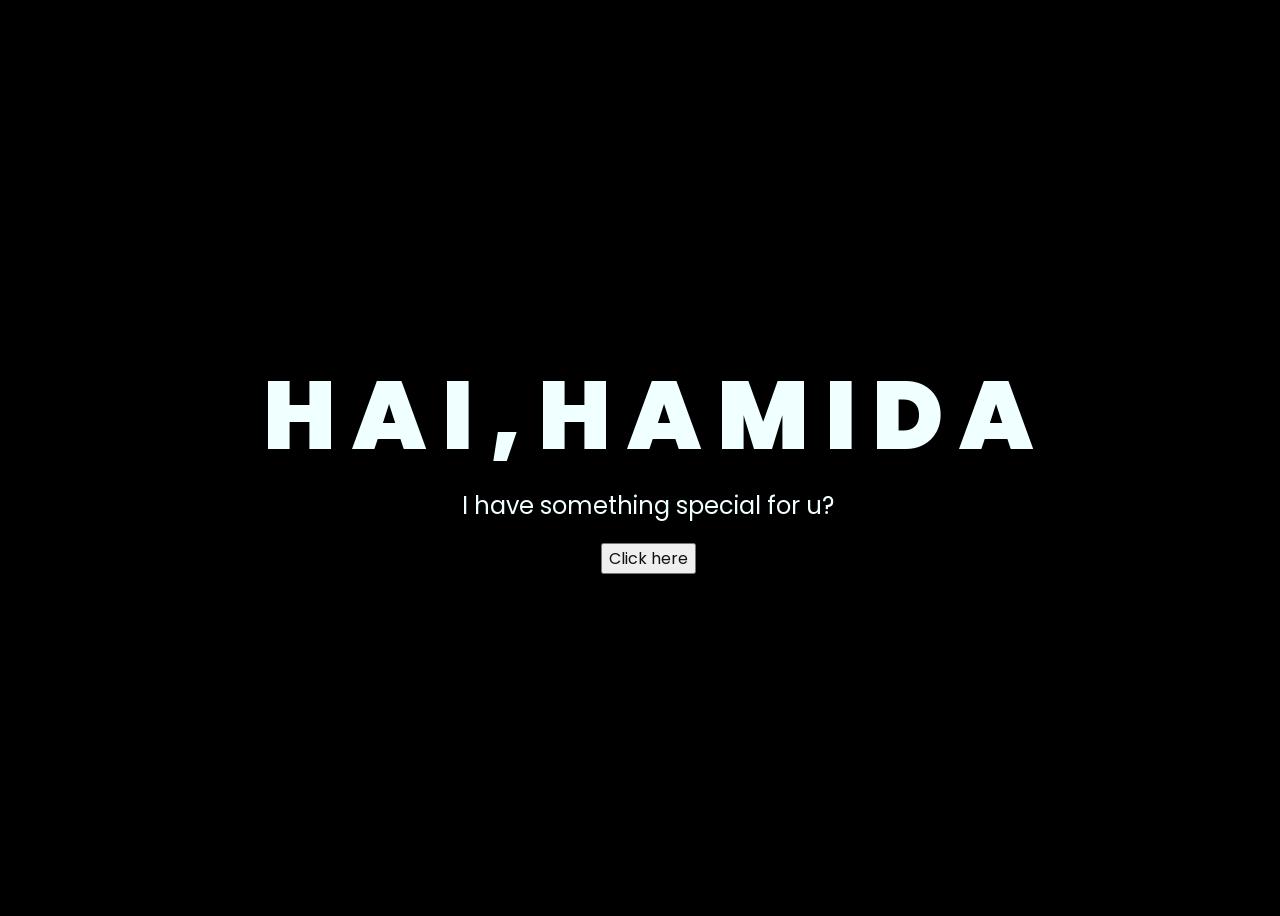
<file: index.html>
<!DOCTYPE html>
<html lang="en">
<head>
    <meta charset="UTF-8">
    <meta http-equiv="X-UA-Compatible" content="IE=edge">
    <meta name="viewport" content="width=device-width, initial-scale=1.0">
    <link rel="stylesheet" href="css/style.css">
    <link rel="icon" href="img/flowers.png" type="image/x-icon">
    <title>Flowers for Hamida
    </title>
</head>
<body>
    <div class="greetings">
    
        <span>H</span>
        <span>A</span>
        <span>I</span>
        <span>,</span>
        <span>H</span>
        <span>A</span>
        <span>M</span>
        <span>I</span>
        <span>D</span>
        <span>A</span>
   
      
    
      
       
    </div>
    <div class="description">
        <span>I have something special for u?</span>
      
    </div>
    <div class="button">
        <button>
            <a href="flower.html">Click here</a>
        </button>
        
    </div>
</body>
</html>
</file>
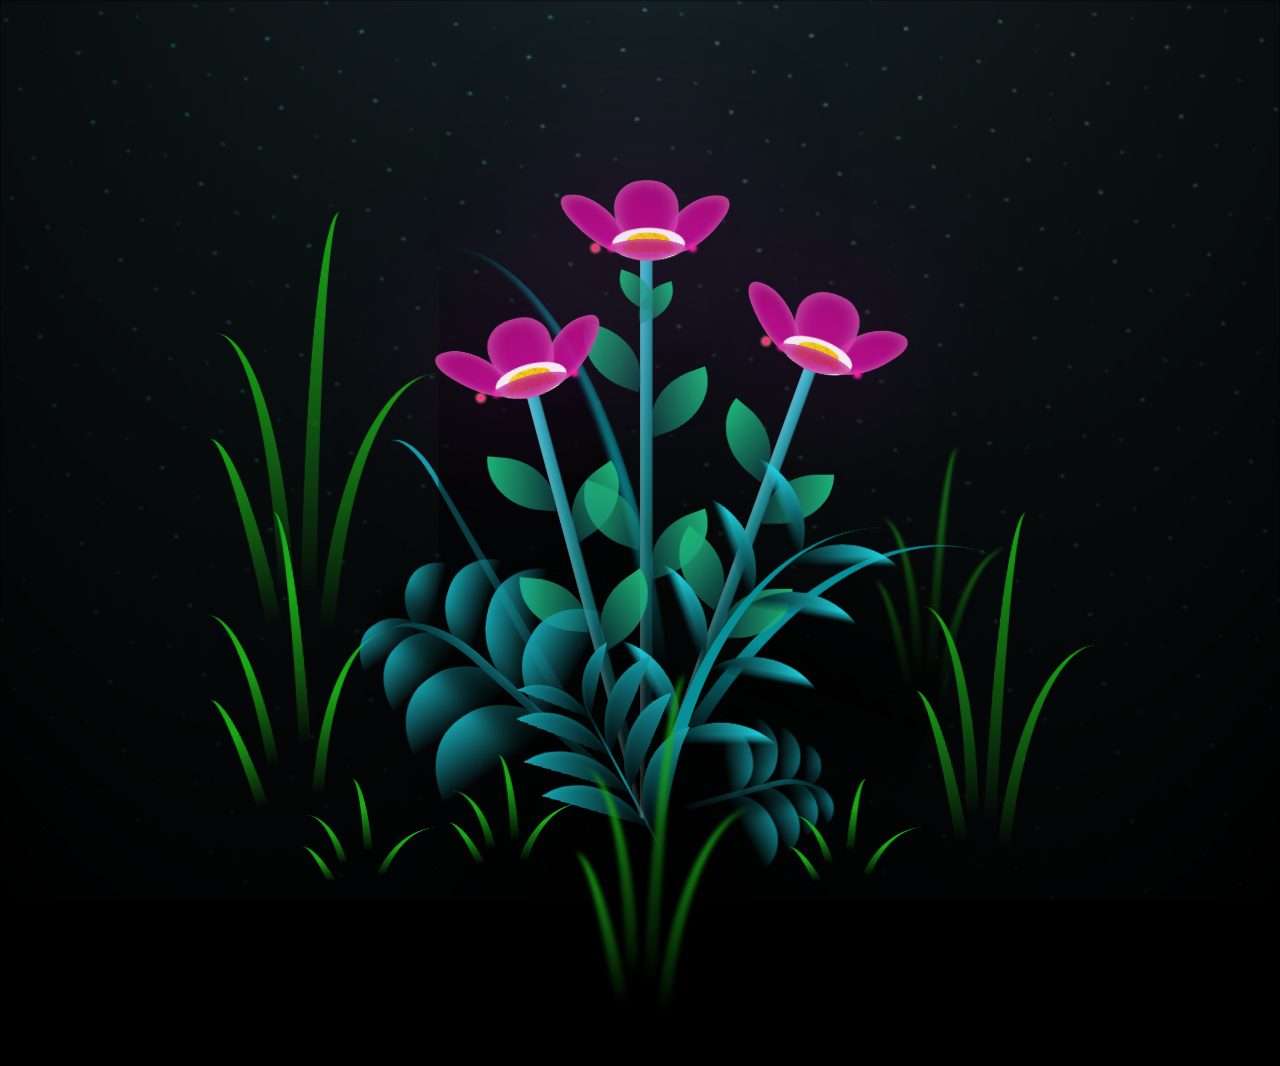
<file: flower.html>
<!DOCTYPE html>
<html lang="en">
<head>
    <meta charset="UTF-8">
    <meta http-equiv="X-UA-Compatible" content="IE=edge">
    <meta name="viewport" content="width=device-width, initial-scale=1.0">
    <link rel="stylesheet" href="css/main.css">
    <link rel="icon" href="img/flowers.png" type="image/x-icon">
    <title>flowers for Hamida
    </title>
</head>
<body class="container">

    <div class="night"></div>
    <div class="flowers">
      <div class="flower flower--1">
        <div class="flower__leafs flower__leafs--1">
          <div class="flower__leaf flower__leaf--1"></div>
          <div class="flower__leaf flower__leaf--2"></div>
          <div class="flower__leaf flower__leaf--3"></div>
          <div class="flower__leaf flower__leaf--4"></div>
          <div class="flower__white-circle"></div>
  
          <div class="flower__light flower__light--1"></div>
          <div class="flower__light flower__light--2"></div>
          <div class="flower__light flower__light--3"></div>
          <div class="flower__light flower__light--4"></div>
          <div class="flower__light flower__light--5"></div>
          <div class="flower__light flower__light--6"></div>
          <div class="flower__light flower__light--7"></div>
          <div class="flower__light flower__light--8"></div>
  
        </div>
        <div class="flower__line">
          <div class="flower__line__leaf flower__line__leaf--1"></div>
          <div class="flower__line__leaf flower__line__leaf--2"></div>
          <div class="flower__line__leaf flower__line__leaf--3"></div>
          <div class="flower__line__leaf flower__line__leaf--4"></div>
          <div class="flower__line__leaf flower__line__leaf--5"></div>
          <div class="flower__line__leaf flower__line__leaf--6"></div>
        </div>
      </div>
  
      <div class="flower flower--2">
        <div class="flower__leafs flower__leafs--2">
          <div class="flower__leaf flower__leaf--1"></div>
          <div class="flower__leaf flower__leaf--2"></div>
          <div class="flower__leaf flower__leaf--3"></div>
          <div class="flower__leaf flower__leaf--4"></div>
          <div class="flower__white-circle"></div>
  
          <div class="flower__light flower__light--1"></div>
          <div class="flower__light flower__light--2"></div>
          <div class="flower__light flower__light--3"></div>
          <div class="flower__light flower__light--4"></div>
          <div class="flower__light flower__light--5"></div>
          <div class="flower__light flower__light--6"></div>
          <div class="flower__light flower__light--7"></div>
          <div class="flower__light flower__light--8"></div>
  
        </div>
        <div class="flower__line">
          <div class="flower__line__leaf flower__line__leaf--1"></div>
          <div class="flower__line__leaf flower__line__leaf--2"></div>
          <div class="flower__line__leaf flower__line__leaf--3"></div>
          <div class="flower__line__leaf flower__line__leaf--4"></div>
        </div>
      </div>
  
      <div class="flower flower--3">
        <div class="flower__leafs flower__leafs--3">
          <div class="flower__leaf flower__leaf--1"></div>
          <div class="flower__leaf flower__leaf--2"></div>
          <div class="flower__leaf flower__leaf--3"></div>
          <div class="flower__leaf flower__leaf--4"></div>
          <div class="flower__white-circle"></div>
  
          <div class="flower__light flower__light--1"></div>
          <div class="flower__light flower__light--2"></div>
          <div class="flower__light flower__light--3"></div>
          <div class="flower__light flower__light--4"></div>
          <div class="flower__light flower__light--5"></div>
          <div class="flower__light flower__light--6"></div>
          <div class="flower__light flower__light--7"></div>
          <div class="flower__light flower__light--8"></div>
  
        </div>
        <div class="flower__line">
          <div class="flower__line__leaf flower__line__leaf--1"></div>
          <div class="flower__line__leaf flower__line__leaf--2"></div>
          <div class="flower__line__leaf flower__line__leaf--3"></div>
          <div class="flower__line__leaf flower__line__leaf--4"></div>
        </div>
      </div>
  
      <div class="grow-ans" style="--d:1.2s">
        <div class="flower__g-long">
          <div class="flower__g-long__top"></div>
          <div class="flower__g-long__bottom"></div>
        </div>
      </div>
  
      <div class="growing-grass">
        <div class="flower__grass flower__grass--1">
          <div class="flower__grass--top"></div>
          <div class="flower__grass--bottom"></div>
          <div class="flower__grass__leaf flower__grass__leaf--1"></div>
          <div class="flower__grass__leaf flower__grass__leaf--2"></div>
          <div class="flower__grass__leaf flower__grass__leaf--3"></div>
          <div class="flower__grass__leaf flower__grass__leaf--4"></div>
          <div class="flower__grass__leaf flower__grass__leaf--5"></div>
          <div class="flower__grass__leaf flower__grass__leaf--6"></div>
          <div class="flower__grass__leaf flower__grass__leaf--7"></div>
          <div class="flower__grass__leaf flower__grass__leaf--8"></div>
          <div class="flower__grass__overlay"></div>
        </div>
      </div>
  
      <div class="growing-grass">
        <div class="flower__grass flower__grass--2">
          <div class="flower__grass--top"></div>
          <div class="flower__grass--bottom"></div>
          <div class="flower__grass__leaf flower__grass__leaf--1"></div>
          <div class="flower__grass__leaf flower__grass__leaf--2"></div>
          <div class="flower__grass__leaf flower__grass__leaf--3"></div>
          <div class="flower__grass__leaf flower__grass__leaf--4"></div>
          <div class="flower__grass__leaf flower__grass__leaf--5"></div>
          <div class="flower__grass__leaf flower__grass__leaf--6"></div>
          <div class="flower__grass__leaf flower__grass__leaf--7"></div>
          <div class="flower__grass__leaf flower__grass__leaf--8"></div>
          <div class="flower__grass__overlay"></div>
        </div>
      </div>
  
      <div class="grow-ans" style="--d:2.4s">
        <div class="flower__g-right flower__g-right--1">
          <div class="leaf"></div>
        </div>
      </div>
  
      <div class="grow-ans" style="--d:2.8s">
        <div class="flower__g-right flower__g-right--2">
          <div class="leaf"></div>
        </div>
      </div>
  
      <div class="grow-ans" style="--d:2.8s">
        <div class="flower__g-front">
          <div class="flower__g-front__leaf-wrapper flower__g-front__leaf-wrapper--1">
            <div class="flower__g-front__leaf"></div>
          </div>
          <div class="flower__g-front__leaf-wrapper flower__g-front__leaf-wrapper--2">
            <div class="flower__g-front__leaf"></div>
          </div>
          <div class="flower__g-front__leaf-wrapper flower__g-front__leaf-wrapper--3">
            <div class="flower__g-front__leaf"></div>
          </div>
          <div class="flower__g-front__leaf-wrapper flower__g-front__leaf-wrapper--4">
            <div class="flower__g-front__leaf"></div>
          </div>
          <div class="flower__g-front__leaf-wrapper flower__g-front__leaf-wrapper--5">
            <div class="flower__g-front__leaf"></div>
          </div>
          <div class="flower__g-front__leaf-wrapper flower__g-front__leaf-wrapper--6">
            <div class="flower__g-front__leaf"></div>
          </div>
          <div class="flower__g-front__leaf-wrapper flower__g-front__leaf-wrapper--7">
            <div class="flower__g-front__leaf"></div>
          </div>
          <div class="flower__g-front__leaf-wrapper flower__g-front__leaf-wrapper--8">
            <div class="flower__g-front__leaf"></div>
          </div>
          <div class="flower__g-front__line"></div>
        </div>
      </div>
  
      <div class="grow-ans" style="--d:3.2s">
        <div class="flower__g-fr">
          <div class="leaf"></div>
          <div class="flower__g-fr__leaf flower__g-fr__leaf--1"></div>
          <div class="flower__g-fr__leaf flower__g-fr__leaf--2"></div>
          <div class="flower__g-fr__leaf flower__g-fr__leaf--3"></div>
          <div class="flower__g-fr__leaf flower__g-fr__leaf--4"></div>
          <div class="flower__g-fr__leaf flower__g-fr__leaf--5"></div>
          <div class="flower__g-fr__leaf flower__g-fr__leaf--6"></div>
          <div class="flower__g-fr__leaf flower__g-fr__leaf--7"></div>
          <div class="flower__g-fr__leaf flower__g-fr__leaf--8"></div>
        </div>
      </div>
  
      <div class="long-g long-g--0">
        <div class="grow-ans" style="--d:3s">
          <div class="leaf leaf--0"></div>
        </div>
        <div class="grow-ans" style="--d:2.2s">
          <div class="leaf leaf--1"></div>
        </div>
        <div class="grow-ans" style="--d:3.4s">
          <div class="leaf leaf--2"></div>
        </div>
        <div class="grow-ans" style="--d:3.6s">
          <div class="leaf leaf--3"></div>
        </div>
      </div>
  
      <div class="long-g long-g--1">
        <div class="grow-ans" style="--d:3.6s">
          <div class="leaf leaf--0"></div>
        </div>
        <div class="grow-ans" style="--d:3.8s">
          <div class="leaf leaf--1"></div>
        </div>
        <div class="grow-ans" style="--d:4s">
          <div class="leaf leaf--2"></div>
        </div>
        <div class="grow-ans" style="--d:4.2s">
          <div class="leaf leaf--3"></div>
        </div>
      </div>
  
      <div class="long-g long-g--2">
        <div class="grow-ans" style="--d:4s">
          <div class="leaf leaf--0"></div>
        </div>
        <div class="grow-ans" style="--d:4.2s">
          <div class="leaf leaf--1"></div>
        </div>
        <div class="grow-ans" style="--d:4.4s">
          <div class="leaf leaf--2"></div>
        </div>
        <div class="grow-ans" style="--d:4.6s">
          <div class="leaf leaf--3"></div>
        </div>
      </div>
  
      <div class="long-g long-g--3">
        <div class="grow-ans" style="--d:4s">
          <div class="leaf leaf--0"></div>
        </div>
        <div class="grow-ans" style="--d:4.2s">
          <div class="leaf leaf--1"></div>
        </div>
        <div class="grow-ans" style="--d:3s">
          <div class="leaf leaf--2"></div>
        </div>
        <div class="grow-ans" style="--d:3.6s">
          <div class="leaf leaf--3"></div>
        </div>
      </div>
  
      <div class="long-g long-g--4">
        <div class="grow-ans" style="--d:4s">
          <div class="leaf leaf--0"></div>
        </div>
        <div class="grow-ans" style="--d:4.2s">
          <div class="leaf leaf--1"></div>
        </div>
        <div class="grow-ans" style="--d:3s">
          <div class="leaf leaf--2"></div>
        </div>
        <div class="grow-ans" style="--d:3.6s">
          <div class="leaf leaf--3"></div>
        </div>
      </div>
  
      <div class="long-g long-g--5">
        <div class="grow-ans" style="--d:4s">
          <div class="leaf leaf--0"></div>
        </div>
        <div class="grow-ans" style="--d:4.2s">
          <div class="leaf leaf--1"></div>
        </div>
        <div class="grow-ans" style="--d:3s">
          <div class="leaf leaf--2"></div>
        </div>
        <div class="grow-ans" style="--d:3.6s">
          <div class="leaf leaf--3"></div>
        </div>
      </div>
  
      <div class="long-g long-g--6">
        <div class="grow-ans" style="--d:4.2s">
          <div class="leaf leaf--0"></div>
        </div>
        <div class="grow-ans" style="--d:4.4s">
          <div class="leaf leaf--1"></div>
        </div>
        <div class="grow-ans" style="--d:4.6s">
          <div class="leaf leaf--2"></div>
        </div>
        <div class="grow-ans" style="--d:4.8s">
          <div class="leaf leaf--3"></div>
        </div>
      </div>
  
      <div class="long-g long-g--7">
        <div class="grow-ans" style="--d:3s">
          <div class="leaf leaf--0"></div>
        </div>
        <div class="grow-ans" style="--d:3.2s">
          <div class="leaf leaf--1"></div>
        </div>
        <div class="grow-ans" style="--d:3.5s">
          <div class="leaf leaf--2"></div>
        </div>
        <div class="grow-ans" style="--d:3.6s">
          <div class="leaf leaf--3"></div>
        </div>
      </div>
    </div>
    <script src="main.js"></script>
  </body>
</html>
</file>
<file: css/style.css>
@import url('https://fonts.googleapis.com/css2?family=Poppins:ital,wght@0,500;1,900&display=swap');
*{
    font-family: 'Poppins',cursive;
}
body{
    color: azure;
    width: 100%;
    height: 100vh;
    display: flex;
    flex-direction: column;
    align-items: center;
    justify-content: center;
    background-color: black;
}
.greetings{
    font-size: 6rem;
    font-weight: 900;
}
.greetings > span{
    animation: glow 2.5s ease-in-out infinite;
}
@keyframes glow{
    0%, 100%{
        color: #fff;
        text-shadow: 0 0 12px #39c6d6, 0 0 50px #39c6d6, 0 0 100px #39c6d6;
    }
    10%, 90%{
        color: #111;
        text-shadow: none;
    }
}
.greetings > span:nth-child(2){
    animation-delay: .2s ;
}
.greetings > span:nth-child(3){
    animation-delay: .4s ;
}
.greetings > span:nth-child(4){
    animation-delay: .6s;
}
.greetings > span:nth-child(5){
    animation-delay: .8s;
}

.description{
    font-size: 1.5rem;
    margin-bottom: 20px;
}

.button a{
    text-decoration: none;
    font-size: 1rem;
    color: #111;
}

@media screen and (max-width:574px){
    .greetings{
        display: block;
        font-size: 3rem;
        font-weight: 500;
        text-align: center;
    }
    .description{
        font-size: 1rem;
    }
    
    .button a{
        font-size: .5rem;
    }
}
</file>
<file: css/main.css>
*,
*::after,
*::before {
  padding: 0;
  margin: 0;
  box-sizing: border-box;
}

:root {
  --dark-color: #000;
}

body {
  display: flex;
  align-items: flex-end;
  justify-content: center;
  min-height: 100vh;
  background-color: var(--dark-color);
  overflow: hidden;
  perspective: 1000px;
}

.night {
  position: fixed;
  left: 50%;
  top: 0;
  transform: translateX(-50%);
  width: 100%;
  height: 100%;
  filter: blur(0.1vmin);
  background-image: radial-gradient(ellipse at top, transparent 0%, var(--dark-color)), radial-gradient(ellipse at bottom, var(--dark-color), rgba(145, 233, 255, 0.2)), repeating-linear-gradient(220deg, rgb(0, 0, 0) 0px, rgb(0, 0, 0) 19px, transparent 19px, transparent 22px), repeating-linear-gradient(189deg, rgb(0, 0, 0) 0px, rgb(0, 0, 0) 19px, transparent 19px, transparent 22px), repeating-linear-gradient(148deg, rgb(0, 0, 0) 0px, rgb(0, 0, 0) 19px, transparent 19px, transparent 22px), linear-gradient(90deg, rgb(0, 255, 250), rgb(240, 240, 240));
}

.flowers {
  position: relative;
  transform: scale(0.9);
}

.flower {
  position: absolute;
  bottom: 10vmin;
  transform-origin: bottom center;
  z-index: 10;
  --fl-speed: 0.8s;
}
.flower--1 {
  -webkit-animation: moving-flower-1 4s linear infinite;
          animation: moving-flower-1 4s linear infinite;
}
.flower--1 .flower__line {
  height: 70vmin;
  -webkit-animation-delay: 0.3s;
          animation-delay: 0.3s;
}
.flower--1 .flower__line__leaf--1 {
  -webkit-animation: blooming-leaf-right var(--fl-speed) 1.6s backwards;
          animation: blooming-leaf-right var(--fl-speed) 1.6s backwards;
}
.flower--1 .flower__line__leaf--2 {
  -webkit-animation: blooming-leaf-right var(--fl-speed) 1.4s backwards;
          animation: blooming-leaf-right var(--fl-speed) 1.4s backwards;
}
.flower--1 .flower__line__leaf--3 {
  -webkit-animation: blooming-leaf-left var(--fl-speed) 1.2s backwards;
          animation: blooming-leaf-left var(--fl-speed) 1.2s backwards;
}
.flower--1 .flower__line__leaf--4 {
  -webkit-animation: blooming-leaf-left var(--fl-speed) 1s backwards;
          animation: blooming-leaf-left var(--fl-speed) 1s backwards;
}
.flower--1 .flower__line__leaf--5 {
  -webkit-animation: blooming-leaf-right var(--fl-speed) 1.8s backwards;
          animation: blooming-leaf-right var(--fl-speed) 1.8s backwards;
}
.flower--1 .flower__line__leaf--6 {
  -webkit-animation: blooming-leaf-left var(--fl-speed) 2s backwards;
          animation: blooming-leaf-left var(--fl-speed) 2s backwards;
}
.flower--2 {
  left: 50%;
  transform: rotate(20deg);
  -webkit-animation: moving-flower-2 4s linear infinite;
          animation: moving-flower-2 4s linear infinite;
}
.flower--2 .flower__line {
  height: 60vmin;
  -webkit-animation-delay: 0.6s;
          animation-delay: 0.6s;
}
.flower--2 .flower__line__leaf--1 {
  -webkit-animation: blooming-leaf-right var(--fl-speed) 1.9s backwards;
          animation: blooming-leaf-right var(--fl-speed) 1.9s backwards;
}
.flower--2 .flower__line__leaf--2 {
  -webkit-animation: blooming-leaf-right var(--fl-speed) 1.7s backwards;
          animation: blooming-leaf-right var(--fl-speed) 1.7s backwards;
}
.flower--2 .flower__line__leaf--3 {
  -webkit-animation: blooming-leaf-left var(--fl-speed) 1.5s backwards;
          animation: blooming-leaf-left var(--fl-speed) 1.5s backwards;
}
.flower--2 .flower__line__leaf--4 {
  -webkit-animation: blooming-leaf-left var(--fl-speed) 1.3s backwards;
          animation: blooming-leaf-left var(--fl-speed) 1.3s backwards;
}
.flower--3 {
  left: 50%;
  transform: rotate(-15deg);
  -webkit-animation: moving-flower-3 4s linear infinite;
          animation: moving-flower-3 4s linear infinite;
}
.flower--3 .flower__line {
  -webkit-animation-delay: 0.9s;
          animation-delay: 0.9s;
}
.flower--3 .flower__line__leaf--1 {
  -webkit-animation: blooming-leaf-right var(--fl-speed) 2.5s backwards;
          animation: blooming-leaf-right var(--fl-speed) 2.5s backwards;
}
.flower--3 .flower__line__leaf--2 {
  -webkit-animation: blooming-leaf-right var(--fl-speed) 2.3s backwards;
          animation: blooming-leaf-right var(--fl-speed) 2.3s backwards;
}
.flower--3 .flower__line__leaf--3 {
  -webkit-animation: blooming-leaf-left var(--fl-speed) 2.1s backwards;
          animation: blooming-leaf-left var(--fl-speed) 2.1s backwards;
}
.flower--3 .flower__line__leaf--4 {
  -webkit-animation: blooming-leaf-left var(--fl-speed) 1.9s backwards;
          animation: blooming-leaf-left var(--fl-speed) 1.9s backwards;
}
.flower__leafs {
  position: relative;
  -webkit-animation: blooming-flower 2s backwards;
          animation: blooming-flower 2s backwards;
}
.flower__leafs--1 {
  -webkit-animation-delay: 1.1s;
          animation-delay: 1.1s;
}
.flower__leafs--2 {
  -webkit-animation-delay: 1.4s;
          animation-delay: 1.4s;
}
.flower__leafs--3 {
  -webkit-animation-delay: 1.7s;
          animation-delay: 1.7s;
}
.flower__leafs::after {
  content: "";
  position: absolute;
  left: 0;
  top: 0;
  transform: translate(-50%, -100%);
  width: 8vmin;
  height: 8vmin;
  background-color: #8d1188;
  filter: blur(10vmin);
}
.flower__leaf {
  position: absolute;
  bottom: 0;
  left: 50%;
  width: 8vmin;
  height: 11vmin;
  border-radius: 51% 49% 47% 53%/44% 45% 55% 69%;
  background-color: #a7ffee;
  background-image: linear-gradient(to top, #d00d9f, #b90b82);
  transform-origin: bottom center;
  opacity: 0.9;
  box-shadow: inset 0 0 2vmin rgba(255, 255, 255, 0.5);
}
.flower__leaf--1 {
  transform: translate(-10%, 1%) rotateY(40deg) rotateX(-50deg);
}
.flower__leaf--2 {
  transform: translate(-50%, -4%) rotateX(40deg);
}
.flower__leaf--3 {
  transform: translate(-90%, 0%) rotateY(45deg) rotateX(50deg);
}
.flower__leaf--4 {
  width: 8vmin;
  height: 8vmin;
  transform-origin: bottom left;
  border-radius: 4vmin 10vmin 4vmin 4vmin;
  transform: translate(0%, 18%) rotateX(70deg) rotate(-43deg);
  background-image: linear-gradient(to top, #b90b82, #b90b82);
  z-index: 1;
  opacity: 0.8;
}
.flower__white-circle {
  position: absolute;
  left: -3.5vmin;
  top: -3vmin;
  width: 9vmin;
  height: 4vmin;
  border-radius: 50%;
  background-color: #fff;
}
.flower__white-circle::after {
  content: "";
  position: absolute;
  left: 50%;
  top: 45%;
  transform: translate(-50%, -50%);
  width: 60%;
  height: 60%;
  border-radius: inherit;
  background-image: repeating-linear-gradient(135deg, rgba(0, 0, 0, 0.03) 0px, rgba(0, 0, 0, 0.03) 1px, transparent 1px, transparent 12px), repeating-linear-gradient(45deg, rgba(0, 0, 0, 0.03) 0px, rgba(0, 0, 0, 0.03) 1px, transparent 1px, transparent 12px), repeating-linear-gradient(67.5deg, rgba(0, 0, 0, 0.03) 0px, rgba(0, 0, 0, 0.03) 1px, transparent 1px, transparent 12px), repeating-linear-gradient(135deg, rgba(0, 0, 0, 0.03) 0px, rgba(0, 0, 0, 0.03) 1px, transparent 1px, transparent 12px), repeating-linear-gradient(45deg, rgba(0, 0, 0, 0.03) 0px, rgba(0, 0, 0, 0.03) 1px, transparent 1px, transparent 12px), repeating-linear-gradient(112.5deg, rgba(0, 0, 0, 0.03) 0px, rgba(0, 0, 0, 0.03) 1px, transparent 1px, transparent 12px), repeating-linear-gradient(112.5deg, rgba(0, 0, 0, 0.03) 0px, rgba(0, 0, 0, 0.03) 1px, transparent 1px, transparent 12px), repeating-linear-gradient(45deg, rgba(0, 0, 0, 0.03) 0px, rgba(0, 0, 0, 0.03) 1px, transparent 1px, transparent 12px), repeating-linear-gradient(22.5deg, rgba(0, 0, 0, 0.03) 0px, rgba(0, 0, 0, 0.03) 1px, transparent 1px, transparent 12px), repeating-linear-gradient(45deg, rgba(0, 0, 0, 0.03) 0px, rgba(0, 0, 0, 0.03) 1px, transparent 1px, transparent 12px), repeating-linear-gradient(22.5deg, rgba(0, 0, 0, 0.03) 0px, rgba(0, 0, 0, 0.03) 1px, transparent 1px, transparent 12px), repeating-linear-gradient(135deg, rgba(0, 0, 0, 0.03) 0px, rgba(0, 0, 0, 0.03) 1px, transparent 1px, transparent 12px), repeating-linear-gradient(157.5deg, rgba(0, 0, 0, 0.03) 0px, rgba(0, 0, 0, 0.03) 1px, transparent 1px, transparent 12px), repeating-linear-gradient(67.5deg, rgba(0, 0, 0, 0.03) 0px, rgba(0, 0, 0, 0.03) 1px, transparent 1px, transparent 12px), repeating-linear-gradient(67.5deg, rgba(0, 0, 0, 0.03) 0px, rgba(0, 0, 0, 0.03) 1px, transparent 1px, transparent 12px), linear-gradient(90deg, rgb(255, 235, 18), rgb(255, 206, 0));
}
.flower__line {
  height: 55vmin;
  width: 1.5vmin;
  background-image: linear-gradient(to left, rgba(0, 0, 0, 0.2), transparent, rgba(255, 255, 255, 0.2)), linear-gradient(to top, transparent 10%, #14757a, #39c6d6);
  box-shadow: inset 0 0 2px rgba(0, 0, 0, 0.5);
  -webkit-animation: grow-flower-tree 4s backwards;
          animation: grow-flower-tree 4s backwards;
}
.flower__line__leaf {
  --w: 7vmin;
  --h: calc(var(--w) + 2vmin);
  position: absolute;
  top: 20%;
  left: 90%;
  width: var(--w);
  height: var(--h);
  border-top-right-radius: var(--h);
  border-bottom-left-radius: var(--h);
  background-image: linear-gradient(to top, rgba(20, 117, 122, 0.4), #1db277);
}
.flower__line__leaf--1 {
  transform: rotate(70deg) rotateY(30deg);
}
.flower__line__leaf--2 {
  top: 45%;
  transform: rotate(70deg) rotateY(30deg);
}
.flower__line__leaf--3, .flower__line__leaf--4, .flower__line__leaf--6 {
  border-top-right-radius: 0;
  border-bottom-left-radius: 0;
  border-top-left-radius: var(--h);
  border-bottom-right-radius: var(--h);
  left: -460%;
  top: 12%;
  transform: rotate(-70deg) rotateY(30deg);
}
.flower__line__leaf--4 {
  top: 40%;
}
.flower__line__leaf--5 {
  top: 0;
  transform-origin: left;
  transform: rotate(70deg) rotateY(30deg) scale(0.6);
}
.flower__line__leaf--6 {
  top: -2%;
  left: -450%;
  transform-origin: right;
  transform: rotate(-70deg) rotateY(30deg) scale(0.6);
}
.flower__light {
  position: absolute;
  bottom: 0vmin;
  width: 1vmin;
  height: 1vmin;
  background-color: rgb(255, 251, 0);
  border-radius: 50%;
  filter: blur(0.2vmin);
  -webkit-animation: light-ans 4s linear infinite backwards;
          animation: light-ans 4s linear infinite backwards;
}
.flower__light:nth-child(odd) {
  background-color: #ff23a7;
}
.flower__light--1 {
  left: -2vmin;
  -webkit-animation-delay: 1s;
          animation-delay: 1s;
}
.flower__light--2 {
  left: 3vmin;
  -webkit-animation-delay: 0.5s;
          animation-delay: 0.5s;
}
.flower__light--3 {
  left: -6vmin;
  -webkit-animation-delay: 0.3s;
          animation-delay: 0.3s;
}
.flower__light--4 {
  left: 6vmin;
  -webkit-animation-delay: 0.9s;
          animation-delay: 0.9s;
}
.flower__light--5 {
  left: -1vmin;
  -webkit-animation-delay: 1.5s;
          animation-delay: 1.5s;
}
.flower__light--6 {
  left: -4vmin;
  -webkit-animation-delay: 3s;
          animation-delay: 3s;
}
.flower__light--7 {
  left: 3vmin;
  -webkit-animation-delay: 2s;
          animation-delay: 2s;
}
.flower__light--8 {
  left: -6vmin;
  -webkit-animation-delay: 3.5s;
          animation-delay: 3.5s;
}
.flower__grass {
  --c: #159faa;
  --line-w: 1.5vmin;
  position: absolute;
  bottom: 12vmin;
  left: -7vmin;
  display: flex;
  flex-direction: column;
  align-items: flex-end;
  z-index: 20;
  transform-origin: bottom center;
  transform: rotate(-48deg) rotateY(40deg);
}
.flower__grass--1 {
  -webkit-animation: moving-grass 2s linear infinite;
          animation: moving-grass 2s linear infinite;
}
.flower__grass--2 {
  left: 2vmin;
  bottom: 10vmin;
  transform: scale(0.5) rotate(75deg) rotateX(10deg) rotateY(-200deg);
  opacity: 0.8;
  z-index: 0;
  -webkit-animation: moving-grass--2 1.5s linear infinite;
          animation: moving-grass--2 1.5s linear infinite;
}
.flower__grass--top {
  width: 7vmin;
  height: 10vmin;
  border-top-right-radius: 100%;
  border-right: var(--line-w) solid var(--c);
  transform-origin: bottom center;
  transform: rotate(-2deg);
}
.flower__grass--bottom {
  margin-top: -2px;
  width: var(--line-w);
  height: 25vmin;
  background-image: linear-gradient(to top, transparent, var(--c));
}
.flower__grass__leaf {
  --size: 10vmin;
  position: absolute;
  width: calc(var(--size) * 2.1);
  height: var(--size);
  border-top-left-radius: var(--size);
  border-top-right-radius: var(--size);
  background-image: linear-gradient(to top, transparent, transparent 30%, var(--c));
  z-index: 100;
}
.flower__grass__leaf--1 {
  top: -6%;
  left: 30%;
  --size: 6vmin;
  transform: rotate(-20deg);
  -webkit-animation: growing-grass-ans--1 2s 2.6s backwards;
          animation: growing-grass-ans--1 2s 2.6s backwards;
}
@-webkit-keyframes growing-grass-ans--1 {
  0% {
    transform-origin: bottom left;
    transform: rotate(-20deg) scale(0);
  }
}
@keyframes growing-grass-ans--1 {
  0% {
    transform-origin: bottom left;
    transform: rotate(-20deg) scale(0);
  }
}
.flower__grass__leaf--2 {
  top: -5%;
  left: -110%;
  --size: 6vmin;
  transform: rotate(10deg);
  -webkit-animation: growing-grass-ans--2 2s 2.4s linear backwards;
          animation: growing-grass-ans--2 2s 2.4s linear backwards;
}
@-webkit-keyframes growing-grass-ans--2 {
  0% {
    transform-origin: bottom right;
    transform: rotate(10deg) scale(0);
  }
}
@keyframes growing-grass-ans--2 {
  0% {
    transform-origin: bottom right;
    transform: rotate(10deg) scale(0);
  }
}
.flower__grass__leaf--3 {
  top: 5%;
  left: 60%;
  --size: 8vmin;
  transform: rotate(-18deg) rotateX(-20deg);
  -webkit-animation: growing-grass-ans--3 2s 2.2s linear backwards;
          animation: growing-grass-ans--3 2s 2.2s linear backwards;
}
@-webkit-keyframes growing-grass-ans--3 {
  0% {
    transform-origin: bottom left;
    transform: rotate(-18deg) rotateX(-20deg) scale(0);
  }
}
@keyframes growing-grass-ans--3 {
  0% {
    transform-origin: bottom left;
    transform: rotate(-18deg) rotateX(-20deg) scale(0);
  }
}
.flower__grass__leaf--4 {
  top: 6%;
  left: -135%;
  --size: 8vmin;
  transform: rotate(2deg);
  -webkit-animation: growing-grass-ans--4 2s 2s linear backwards;
          animation: growing-grass-ans--4 2s 2s linear backwards;
}
@-webkit-keyframes growing-grass-ans--4 {
  0% {
    transform-origin: bottom right;
    transform: rotate(2deg) scale(0);
  }
}
@keyframes growing-grass-ans--4 {
  0% {
    transform-origin: bottom right;
    transform: rotate(2deg) scale(0);
  }
}
.flower__grass__leaf--5 {
  top: 20%;
  left: 60%;
  --size: 10vmin;
  transform: rotate(-24deg) rotateX(-20deg);
  -webkit-animation: growing-grass-ans--5 2s 1.8s linear backwards;
          animation: growing-grass-ans--5 2s 1.8s linear backwards;
}
@-webkit-keyframes growing-grass-ans--5 {
  0% {
    transform-origin: bottom left;
    transform: rotate(-24deg) rotateX(-20deg) scale(0);
  }
}
@keyframes growing-grass-ans--5 {
  0% {
    transform-origin: bottom left;
    transform: rotate(-24deg) rotateX(-20deg) scale(0);
  }
}
.flower__grass__leaf--6 {
  top: 22%;
  left: -180%;
  --size: 10vmin;
  transform: rotate(10deg);
  -webkit-animation: growing-grass-ans--6 2s 1.6s linear backwards;
          animation: growing-grass-ans--6 2s 1.6s linear backwards;
}
@-webkit-keyframes growing-grass-ans--6 {
  0% {
    transform-origin: bottom right;
    transform: rotate(10deg) scale(0);
  }
}
@keyframes growing-grass-ans--6 {
  0% {
    transform-origin: bottom right;
    transform: rotate(10deg) scale(0);
  }
}
.flower__grass__leaf--7 {
  top: 39%;
  left: 70%;
  --size: 10vmin;
  transform: rotate(-10deg);
  -webkit-animation: growing-grass-ans--7 2s 1.4s linear backwards;
          animation: growing-grass-ans--7 2s 1.4s linear backwards;
}
@-webkit-keyframes growing-grass-ans--7 {
  0% {
    transform-origin: bottom left;
    transform: rotate(-10deg) scale(0);
  }
}
@keyframes growing-grass-ans--7 {
  0% {
    transform-origin: bottom left;
    transform: rotate(-10deg) scale(0);
  }
}
.flower__grass__leaf--8 {
  top: 40%;
  left: -215%;
  --size: 11vmin;
  transform: rotate(10deg);
  -webkit-animation: growing-grass-ans--8 2s 1.2s linear backwards;
          animation: growing-grass-ans--8 2s 1.2s linear backwards;
}
@-webkit-keyframes growing-grass-ans--8 {
  0% {
    transform-origin: bottom right;
    transform: rotate(10deg) scale(0);
  }
}
@keyframes growing-grass-ans--8 {
  0% {
    transform-origin: bottom right;
    transform: rotate(10deg) scale(0);
  }
}
.flower__grass__overlay {
  position: absolute;
  top: -10%;
  right: 0%;
  width: 100%;
  height: 100%;
  background-color: rgba(0, 0, 0, 0.6);
  filter: blur(1.5vmin);
  z-index: 100;
}
.flower__g-long {
  --w: 2vmin;
  --h: 6vmin;
  --c: #159faa;
  position: absolute;
  bottom: 10vmin;
  left: -3vmin;
  transform-origin: bottom center;
  transform: rotate(-30deg) rotateY(-20deg);
  display: flex;
  flex-direction: column;
  align-items: flex-end;
  -webkit-animation: flower-g-long-ans 3s linear infinite;
          animation: flower-g-long-ans 3s linear infinite;
}
@-webkit-keyframes flower-g-long-ans {
  0%, 100% {
    transform: rotate(-30deg) rotateY(-20deg);
  }
  50% {
    transform: rotate(-32deg) rotateY(-20deg);
  }
}
@keyframes flower-g-long-ans {
  0%, 100% {
    transform: rotate(-30deg) rotateY(-20deg);
  }
  50% {
    transform: rotate(-32deg) rotateY(-20deg);
  }
}
.flower__g-long__top {
  top: calc(var(--h) * -1);
  width: calc(var(--w) + 1vmin);
  height: var(--h);
  border-top-right-radius: 100%;
  border-right: 0.7vmin solid var(--c);
  transform: translate(-0.7vmin, 1vmin);
}
.flower__g-long__bottom {
  width: var(--w);
  height: 50vmin;
  transform-origin: bottom center;
  background-image: linear-gradient(to top, transparent 30%, var(--c));
  box-shadow: inset 0 0 2px rgba(0, 0, 0, 0.5);
  -webkit-clip-path: polygon(35% 0, 65% 1%, 100% 100%, 0% 100%);
          clip-path: polygon(35% 0, 65% 1%, 100% 100%, 0% 100%);
}
.flower__g-right {
  position: absolute;
  bottom: 6vmin;
  left: -2vmin;
  transform-origin: bottom left;
  transform: rotate(20deg);
}
.flower__g-right .leaf {
  width: 30vmin;
  height: 50vmin;
  border-top-left-radius: 100%;
  border-left: 2vmin solid #079097;
  background-image: linear-gradient(to bottom, transparent, var(--dark-color) 60%);
  -webkit-mask-image: linear-gradient(to top, transparent 30%, #079097 60%);
}
.flower__g-right--1 {
  -webkit-animation: flower-g-right-ans 2.5s linear infinite;
          animation: flower-g-right-ans 2.5s linear infinite;
}
.flower__g-right--2 {
  left: 5vmin;
  transform: rotateY(-180deg);
  -webkit-animation: flower-g-right-ans--2 3s linear infinite;
          animation: flower-g-right-ans--2 3s linear infinite;
}
.flower__g-right--2 .leaf {
  height: 75vmin;
  filter: blur(0.3vmin);
  opacity: 0.8;
}
@-webkit-keyframes flower-g-right-ans {
  0%, 100% {
    transform: rotate(20deg);
  }
  50% {
    transform: rotate(24deg) rotateX(-20deg);
  }
}
@keyframes flower-g-right-ans {
  0%, 100% {
    transform: rotate(20deg);
  }
  50% {
    transform: rotate(24deg) rotateX(-20deg);
  }
}
@-webkit-keyframes flower-g-right-ans--2 {
  0%, 100% {
    transform: rotateY(-180deg) rotate(0deg) rotateX(-20deg);
  }
  50% {
    transform: rotateY(-180deg) rotate(6deg) rotateX(-20deg);
  }
}
@keyframes flower-g-right-ans--2 {
  0%, 100% {
    transform: rotateY(-180deg) rotate(0deg) rotateX(-20deg);
  }
  50% {
    transform: rotateY(-180deg) rotate(6deg) rotateX(-20deg);
  }
}
.flower__g-front {
  position: absolute;
  bottom: 6vmin;
  left: 2.5vmin;
  z-index: 100;
  transform-origin: bottom center;
  transform: rotate(-28deg) rotateY(30deg) scale(1.04);
  -webkit-animation: flower__g-front-ans 2s linear infinite;
          animation: flower__g-front-ans 2s linear infinite;
}
@-webkit-keyframes flower__g-front-ans {
  0%, 100% {
    transform: rotate(-28deg) rotateY(30deg) scale(1.04);
  }
  50% {
    transform: rotate(-35deg) rotateY(40deg) scale(1.04);
  }
}
@keyframes flower__g-front-ans {
  0%, 100% {
    transform: rotate(-28deg) rotateY(30deg) scale(1.04);
  }
  50% {
    transform: rotate(-35deg) rotateY(40deg) scale(1.04);
  }
}
.flower__g-front__line {
  width: 0.3vmin;
  height: 20vmin;
  background-image: linear-gradient(to top, transparent, #079097, transparent 100%);
  position: relative;
}
.flower__g-front__leaf-wrapper {
  position: absolute;
  top: 0;
  left: 0;
  transform-origin: bottom left;
  transform: rotate(10deg);
}
.flower__g-front__leaf-wrapper:nth-child(even) {
  left: 0vmin;
  transform: rotateY(-180deg) rotate(5deg);
  -webkit-animation: flower__g-front__leaf-left-ans 1s ease-in backwards;
          animation: flower__g-front__leaf-left-ans 1s ease-in backwards;
}
.flower__g-front__leaf-wrapper:nth-child(odd) {
  -webkit-animation: flower__g-front__leaf-ans 1s ease-in backwards;
          animation: flower__g-front__leaf-ans 1s ease-in backwards;
}
.flower__g-front__leaf-wrapper--1 {
  top: -8vmin;
  transform: scale(0.7);
  -webkit-animation: flower__g-front__leaf-ans 1s 5.5s ease-in backwards !important;
          animation: flower__g-front__leaf-ans 1s 5.5s ease-in backwards !important;
}
.flower__g-front__leaf-wrapper--2 {
  top: -8vmin;
  transform: rotateY(-180deg) scale(0.7) !important;
  -webkit-animation: flower__g-front__leaf-left-ans-2 1s 4.6s ease-in backwards !important;
          animation: flower__g-front__leaf-left-ans-2 1s 4.6s ease-in backwards !important;
}
.flower__g-front__leaf-wrapper--3 {
  top: -3vmin;
  -webkit-animation: flower__g-front__leaf-ans 1s 4.6s ease-in backwards;
          animation: flower__g-front__leaf-ans 1s 4.6s ease-in backwards;
}
.flower__g-front__leaf-wrapper--4 {
  top: -3vmin;
  transform: rotateY(-180deg) scale(0.9) !important;
  -webkit-animation: flower__g-front__leaf-left-ans-2 1s 4.6s ease-in backwards !important;
          animation: flower__g-front__leaf-left-ans-2 1s 4.6s ease-in backwards !important;
}
@-webkit-keyframes flower__g-front__leaf-left-ans-2 {
  0% {
    transform: rotateY(-180deg) scale(0);
  }
}
@keyframes flower__g-front__leaf-left-ans-2 {
  0% {
    transform: rotateY(-180deg) scale(0);
  }
}
.flower__g-front__leaf-wrapper--5, .flower__g-front__leaf-wrapper--6 {
  top: 2vmin;
}
.flower__g-front__leaf-wrapper--7, .flower__g-front__leaf-wrapper--8 {
  top: 6.5vmin;
}
.flower__g-front__leaf-wrapper--2 {
  -webkit-animation-delay: 5.2s !important;
          animation-delay: 5.2s !important;
}
.flower__g-front__leaf-wrapper--3 {
  -webkit-animation-delay: 4.9s !important;
          animation-delay: 4.9s !important;
}
.flower__g-front__leaf-wrapper--5 {
  -webkit-animation-delay: 4.3s !important;
          animation-delay: 4.3s !important;
}
.flower__g-front__leaf-wrapper--6 {
  -webkit-animation-delay: 4.1s !important;
          animation-delay: 4.1s !important;
}
.flower__g-front__leaf-wrapper--7 {
  -webkit-animation-delay: 3.8s !important;
          animation-delay: 3.8s !important;
}
.flower__g-front__leaf-wrapper--8 {
  -webkit-animation-delay: 3.5s !important;
          animation-delay: 3.5s !important;
}
@-webkit-keyframes flower__g-front__leaf-ans {
  0% {
    transform: rotate(10deg) scale(0);
  }
}
@keyframes flower__g-front__leaf-ans {
  0% {
    transform: rotate(10deg) scale(0);
  }
}
@-webkit-keyframes flower__g-front__leaf-left-ans {
  0% {
    transform: rotateY(-180deg) rotate(5deg) scale(0);
  }
}
@keyframes flower__g-front__leaf-left-ans {
  0% {
    transform: rotateY(-180deg) rotate(5deg) scale(0);
  }
}
.flower__g-front__leaf {
  width: 10vmin;
  height: 10vmin;
  border-radius: 100% 0% 0% 100%/100% 100% 0% 0%;
  box-shadow: inset 0 2px 1vmin hsla(184deg, 97%, 58%, 0.2);
  background-image: linear-gradient(to bottom left, transparent, var(--dark-color)), linear-gradient(to bottom right, #159faa 50%, transparent 50%, transparent);
  -webkit-mask-image: linear-gradient(to bottom right, #159faa 50%, transparent 50%, transparent);
  mask-image: linear-gradient(to bottom right, #159faa 50%, transparent 50%, transparent);
}
.flower__g-fr {
  position: absolute;
  bottom: -4vmin;
  left: vmin;
  transform-origin: bottom left;
  z-index: 10;
  -webkit-animation: flower__g-fr-ans 2s linear infinite;
          animation: flower__g-fr-ans 2s linear infinite;
}
@-webkit-keyframes flower__g-fr-ans {
  0%, 100% {
    transform: rotate(2deg);
  }
  50% {
    transform: rotate(4deg);
  }
}
@keyframes flower__g-fr-ans {
  0%, 100% {
    transform: rotate(2deg);
  }
  50% {
    transform: rotate(4deg);
  }
}
.flower__g-fr .leaf {
  width: 30vmin;
  height: 50vmin;
  border-top-left-radius: 100%;
  border-left: 2vmin solid #079097;
  -webkit-mask-image: linear-gradient(to top, transparent 25%, #079097 50%);
  position: relative;
  z-index: 1;
}
.flower__g-fr__leaf {
  position: absolute;
  top: 0;
  left: 0;
  width: 10vmin;
  height: 10vmin;
  border-radius: 100% 0% 0% 100%/100% 100% 0% 0%;
  box-shadow: inset 0 2px 1vmin hsla(184deg, 97%, 58%, 0.2);
  background-image: linear-gradient(to bottom left, transparent, var(--dark-color) 98%), linear-gradient(to bottom right, #23f0ff 45%, transparent 50%, transparent);
  -webkit-mask-image: linear-gradient(135deg, #159faa 40%, transparent 50%, transparent);
}
.flower__g-fr__leaf--1 {
  left: 20vmin;
  transform: rotate(45deg);
  -webkit-animation: flower__g-fr-leaft-ans-1 0.5s 5.2s linear backwards;
          animation: flower__g-fr-leaft-ans-1 0.5s 5.2s linear backwards;
}
@-webkit-keyframes flower__g-fr-leaft-ans-1 {
  0% {
    transform-origin: left;
    transform: rotate(45deg) scale(0);
  }
}
@keyframes flower__g-fr-leaft-ans-1 {
  0% {
    transform-origin: left;
    transform: rotate(45deg) scale(0);
  }
}
.flower__g-fr__leaf--2 {
  left: 12vmin;
  top: -7vmin;
  transform: rotate(25deg) rotateY(-180deg);
  -webkit-animation: flower__g-fr-leaft-ans-6 0.5s 5s linear backwards;
          animation: flower__g-fr-leaft-ans-6 0.5s 5s linear backwards;
}
.flower__g-fr__leaf--3 {
  left: 15vmin;
  top: 6vmin;
  transform: rotate(55deg);
  -webkit-animation: flower__g-fr-leaft-ans-5 0.5s 4.8s linear backwards;
          animation: flower__g-fr-leaft-ans-5 0.5s 4.8s linear backwards;
}
.flower__g-fr__leaf--4 {
  left: 6vmin;
  top: -2vmin;
  transform: rotate(25deg) rotateY(-180deg);
  -webkit-animation: flower__g-fr-leaft-ans-6 0.5s 4.6s linear backwards;
          animation: flower__g-fr-leaft-ans-6 0.5s 4.6s linear backwards;
}
.flower__g-fr__leaf--5 {
  left: 10vmin;
  top: 14vmin;
  transform: rotate(55deg);
  -webkit-animation: flower__g-fr-leaft-ans-5 0.5s 4.4s linear backwards;
          animation: flower__g-fr-leaft-ans-5 0.5s 4.4s linear backwards;
}
@-webkit-keyframes flower__g-fr-leaft-ans-5 {
  0% {
    transform-origin: left;
    transform: rotate(55deg) scale(0);
  }
}
@keyframes flower__g-fr-leaft-ans-5 {
  0% {
    transform-origin: left;
    transform: rotate(55deg) scale(0);
  }
}
.flower__g-fr__leaf--6 {
  left: 0vmin;
  top: 6vmin;
  transform: rotate(25deg) rotateY(-180deg);
  -webkit-animation: flower__g-fr-leaft-ans-6 0.5s 4.2s linear backwards;
          animation: flower__g-fr-leaft-ans-6 0.5s 4.2s linear backwards;
}
@-webkit-keyframes flower__g-fr-leaft-ans-6 {
  0% {
    transform-origin: right;
    transform: rotate(25deg) rotateY(-180deg) scale(0);
  }
}
@keyframes flower__g-fr-leaft-ans-6 {
  0% {
    transform-origin: right;
    transform: rotate(25deg) rotateY(-180deg) scale(0);
  }
}
.flower__g-fr__leaf--7 {
  left: 5vmin;
  top: 22vmin;
  transform: rotate(45deg);
  -webkit-animation: flower__g-fr-leaft-ans-7 0.5s 4s linear backwards;
          animation: flower__g-fr-leaft-ans-7 0.5s 4s linear backwards;
}
@-webkit-keyframes flower__g-fr-leaft-ans-7 {
  0% {
    transform-origin: left;
    transform: rotate(45deg) scale(0);
  }
}
@keyframes flower__g-fr-leaft-ans-7 {
  0% {
    transform-origin: left;
    transform: rotate(45deg) scale(0);
  }
}
.flower__g-fr__leaf--8 {
  left: -4vmin;
  top: 15vmin;
  transform: rotate(15deg) rotateY(-180deg);
  -webkit-animation: flower__g-fr-leaft-ans-8 0.5s 3.8s linear backwards;
          animation: flower__g-fr-leaft-ans-8 0.5s 3.8s linear backwards;
}
@-webkit-keyframes flower__g-fr-leaft-ans-8 {
  0% {
    transform-origin: right;
    transform: rotate(15deg) rotateY(-180deg) scale(0);
  }
}
@keyframes flower__g-fr-leaft-ans-8 {
  0% {
    transform-origin: right;
    transform: rotate(15deg) rotateY(-180deg) scale(0);
  }
}

.long-g {
  position: absolute;
  bottom: 25vmin;
  left: -42vmin;
  transform-origin: bottom left;
}
.long-g--1 {
  bottom: 0vmin;
  transform: scale(0.8) rotate(-5deg);
}
.long-g--1 .leaf {
  -webkit-mask-image: linear-gradient(to top, transparent 40%, #079097 80%) !important;
}
.long-g--1 .leaf--1 {
  --w: 5vmin;
  --h: 60vmin;
  left: -2vmin;
  transform: rotate(3deg) rotateY(-180deg);
}
.long-g--2, .long-g--3 {
  bottom: -3vmin;
  left: -35vmin;
  transform-origin: center;
  transform: scale(0.6) rotateX(60deg);
}
.long-g--2 .leaf, .long-g--3 .leaf {
  -webkit-mask-image: linear-gradient(to top, transparent 50%, #079097 80%) !important;
}
.long-g--2 .leaf--1, .long-g--3 .leaf--1 {
  left: -1vmin;
  transform: rotateY(-180deg);
}
.long-g--3 {
  left: -17vmin;
  bottom: 0vmin;
}
.long-g--3 .leaf {
  -webkit-mask-image: linear-gradient(to top, transparent 40%, #079097 80%) !important;
}
.long-g--4 {
  left: 25vmin;
  bottom: -3vmin;
  transform-origin: center;
  transform: scale(0.6) rotateX(60deg);
}
.long-g--4 .leaf {
  -webkit-mask-image: linear-gradient(to top, transparent 50%, #079097 80%) !important;
}
.long-g--5 {
  left: 42vmin;
  bottom: 0vmin;
  transform: scale(0.8) rotate(2deg);
}
.long-g--6 {
  left: 0vmin;
  bottom: -20vmin;
  z-index: 100;
  filter: blur(0.3vmin);
  transform: scale(0.8) rotate(2deg);
}
.long-g--7 {
  left: 35vmin;
  bottom: 20vmin;
  z-index: -1;
  filter: blur(0.3vmin);
  transform: scale(0.6) rotate(2deg);
  opacity: 0.7;
}
.long-g .leaf {
  --w: 15vmin;
  --h: 40vmin;
  --c: #1aaa15;
  position: absolute;
  bottom: 0;
  width: var(--w);
  height: var(--h);
  border-top-left-radius: 100%;
  border-left: 2vmin solid var(--c);
  -webkit-mask-image: linear-gradient(to top, transparent 20%, var(--dark-color));
  transform-origin: bottom center;
}
.long-g .leaf--0 {
  left: 2vmin;
  -webkit-animation: leaf-ans-1 4s linear infinite;
          animation: leaf-ans-1 4s linear infinite;
}
.long-g .leaf--1 {
  --w: 5vmin;
  --h: 60vmin;
  -webkit-animation: leaf-ans-1 4s linear infinite;
          animation: leaf-ans-1 4s linear infinite;
}
.long-g .leaf--2 {
  --w: 10vmin;
  --h: 40vmin;
  left: -0.5vmin;
  bottom: 5vmin;
  transform-origin: bottom left;
  transform: rotateY(-180deg);
  -webkit-animation: leaf-ans-2 3s linear infinite;
          animation: leaf-ans-2 3s linear infinite;
}
.long-g .leaf--3 {
  --w: 5vmin;
  --h: 30vmin;
  left: -1vmin;
  bottom: 3.2vmin;
  transform-origin: bottom left;
  transform: rotate(-10deg) rotateY(-180deg);
  -webkit-animation: leaf-ans-3 3s linear infinite;
          animation: leaf-ans-3 3s linear infinite;
}

@-webkit-keyframes leaf-ans-1 {
  0%, 100% {
    transform: rotate(-5deg) scale(1);
  }
  50% {
    transform: rotate(5deg) scale(1.1);
  }
}

@keyframes leaf-ans-1 {
  0%, 100% {
    transform: rotate(-5deg) scale(1);
  }
  50% {
    transform: rotate(5deg) scale(1.1);
  }
}
@-webkit-keyframes leaf-ans-2 {
  0%, 100% {
    transform: rotateY(-180deg) rotate(5deg);
  }
  50% {
    transform: rotateY(-180deg) rotate(0deg) scale(1.1);
  }
}
@keyframes leaf-ans-2 {
  0%, 100% {
    transform: rotateY(-180deg) rotate(5deg);
  }
  50% {
    transform: rotateY(-180deg) rotate(0deg) scale(1.1);
  }
}
@-webkit-keyframes leaf-ans-3 {
  0%, 100% {
    transform: rotate(-10deg) rotateY(-180deg);
  }
  50% {
    transform: rotate(-20deg) rotateY(-180deg);
  }
}
@keyframes leaf-ans-3 {
  0%, 100% {
    transform: rotate(-10deg) rotateY(-180deg);
  }
  50% {
    transform: rotate(-20deg) rotateY(-180deg);
  }
}
.grow-ans {
  -webkit-animation: grow-ans 2s var(--d) backwards;
          animation: grow-ans 2s var(--d) backwards;
}

@-webkit-keyframes grow-ans {
  0% {
    transform: scale(0);
    opacity: 0;
  }
}

@keyframes grow-ans {
  0% {
    transform: scale(0);
    opacity: 0;
  }
}
@-webkit-keyframes light-ans {
  0% {
    opacity: 0;
    transform: translateY(0vmin);
  }
  25% {
    opacity: 1;
    transform: translateY(-5vmin) translateX(-2vmin);
  }
  50% {
    opacity: 1;
    transform: translateY(-15vmin) translateX(2vmin);
    filter: blur(0.2vmin);
  }
  75% {
    transform: translateY(-20vmin) translateX(-2vmin);
    filter: blur(0.2vmin);
  }
  100% {
    transform: translateY(-30vmin);
    opacity: 0;
    filter: blur(1vmin);
  }
}
@keyframes light-ans {
  0% {
    opacity: 0;
    transform: translateY(0vmin);
  }
  25% {
    opacity: 1;
    transform: translateY(-5vmin) translateX(-2vmin);
  }
  50% {
    opacity: 1;
    transform: translateY(-15vmin) translateX(2vmin);
    filter: blur(0.2vmin);
  }
  75% {
    transform: translateY(-20vmin) translateX(-2vmin);
    filter: blur(0.2vmin);
  }
  100% {
    transform: translateY(-30vmin);
    opacity: 0;
    filter: blur(1vmin);
  }
}
@-webkit-keyframes moving-flower-1 {
  0%, 100% {
    transform: rotate(2deg);
  }
  50% {
    transform: rotate(-2deg);
  }
}
@keyframes moving-flower-1 {
  0%, 100% {
    transform: rotate(2deg);
  }
  50% {
    transform: rotate(-2deg);
  }
}
@-webkit-keyframes moving-flower-2 {
  0%, 100% {
    transform: rotate(18deg);
  }
  50% {
    transform: rotate(14deg);
  }
}
@keyframes moving-flower-2 {
  0%, 100% {
    transform: rotate(18deg);
  }
  50% {
    transform: rotate(14deg);
  }
}
@-webkit-keyframes moving-flower-3 {
  0%, 100% {
    transform: rotate(-18deg);
  }
  50% {
    transform: rotate(-20deg) rotateY(-10deg);
  }
}
@keyframes moving-flower-3 {
  0%, 100% {
    transform: rotate(-18deg);
  }
  50% {
    transform: rotate(-20deg) rotateY(-10deg);
  }
}
@-webkit-keyframes blooming-leaf-right {
  0% {
    transform-origin: left;
    transform: rotate(70deg) rotateY(30deg) scale(0);
  }
}
@keyframes blooming-leaf-right {
  0% {
    transform-origin: left;
    transform: rotate(70deg) rotateY(30deg) scale(0);
  }
}
@-webkit-keyframes blooming-leaf-left {
  0% {
    transform-origin: right;
    transform: rotate(-70deg) rotateY(30deg) scale(0);
  }
}
@keyframes blooming-leaf-left {
  0% {
    transform-origin: right;
    transform: rotate(-70deg) rotateY(30deg) scale(0);
  }
}
@-webkit-keyframes grow-flower-tree {
  0% {
    height: 0;
    border-radius: 1vmin;
  }
}
@keyframes grow-flower-tree {
  0% {
    height: 0;
    border-radius: 1vmin;
  }
}
@-webkit-keyframes blooming-flower {
  0% {
    transform: scale(0);
  }
}
@keyframes blooming-flower {
  0% {
    transform: scale(0);
  }
}
@-webkit-keyframes moving-grass {
  0%, 100% {
    transform: rotate(-48deg) rotateY(40deg);
  }
  50% {
    transform: rotate(-50deg) rotateY(40deg);
  }
}
@keyframes moving-grass {
  0%, 100% {
    transform: rotate(-48deg) rotateY(40deg);
  }
  50% {
    transform: rotate(-50deg) rotateY(40deg);
  }
}
@-webkit-keyframes moving-grass--2 {
  0%, 100% {
    transform: scale(0.5) rotate(75deg) rotateX(10deg) rotateY(-200deg);
  }
  50% {
    transform: scale(0.5) rotate(79deg) rotateX(10deg) rotateY(-200deg);
  }
}
@keyframes moving-grass--2 {
  0%, 100% {
    transform: scale(0.5) rotate(75deg) rotateX(10deg) rotateY(-200deg);
  }
  50% {
    transform: scale(0.5) rotate(79deg) rotateX(10deg) rotateY(-200deg);
  }
}
.growing-grass {
  -webkit-animation: growing-grass-ans 1s 2s backwards;
          animation: growing-grass-ans 1s 2s backwards;
}

@-webkit-keyframes growing-grass-ans {
  0% {
    transform: scale(0);
  }
}

@keyframes growing-grass-ans {
  0% {
    transform: scale(0);
  }
}
.container * {
  -webkit-animation-play-state: paused !important;
          animation-play-state: paused !important;
}/*# sourceMappingURL=main.css.map */
</file>
